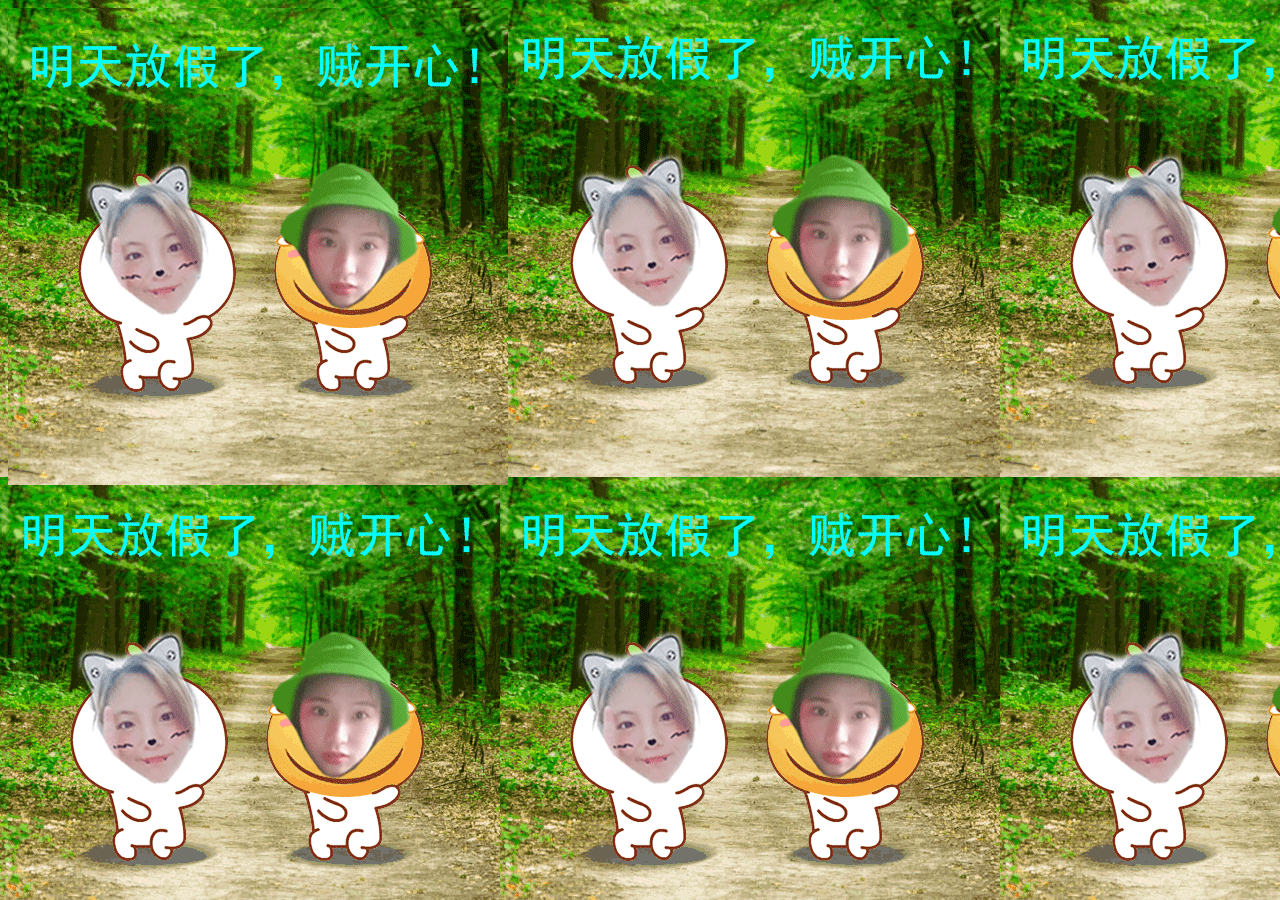
<file: 路径问题/index.html>
<!DOCTYPE html>
<html lang="en">
<head>
    <meta charset="UTF-8">
    <meta name="viewport" content="width=device-width, initial-scale=1.0">
    <meta http-equiv="X-UA-Compatible" content="ie=edge">
    <title>Document</title>
    <link rel="stylesheet" href="./css/index.css">
</head>
<body>
    <script src="js/index.js"></script>
</body>
</html>
</file>
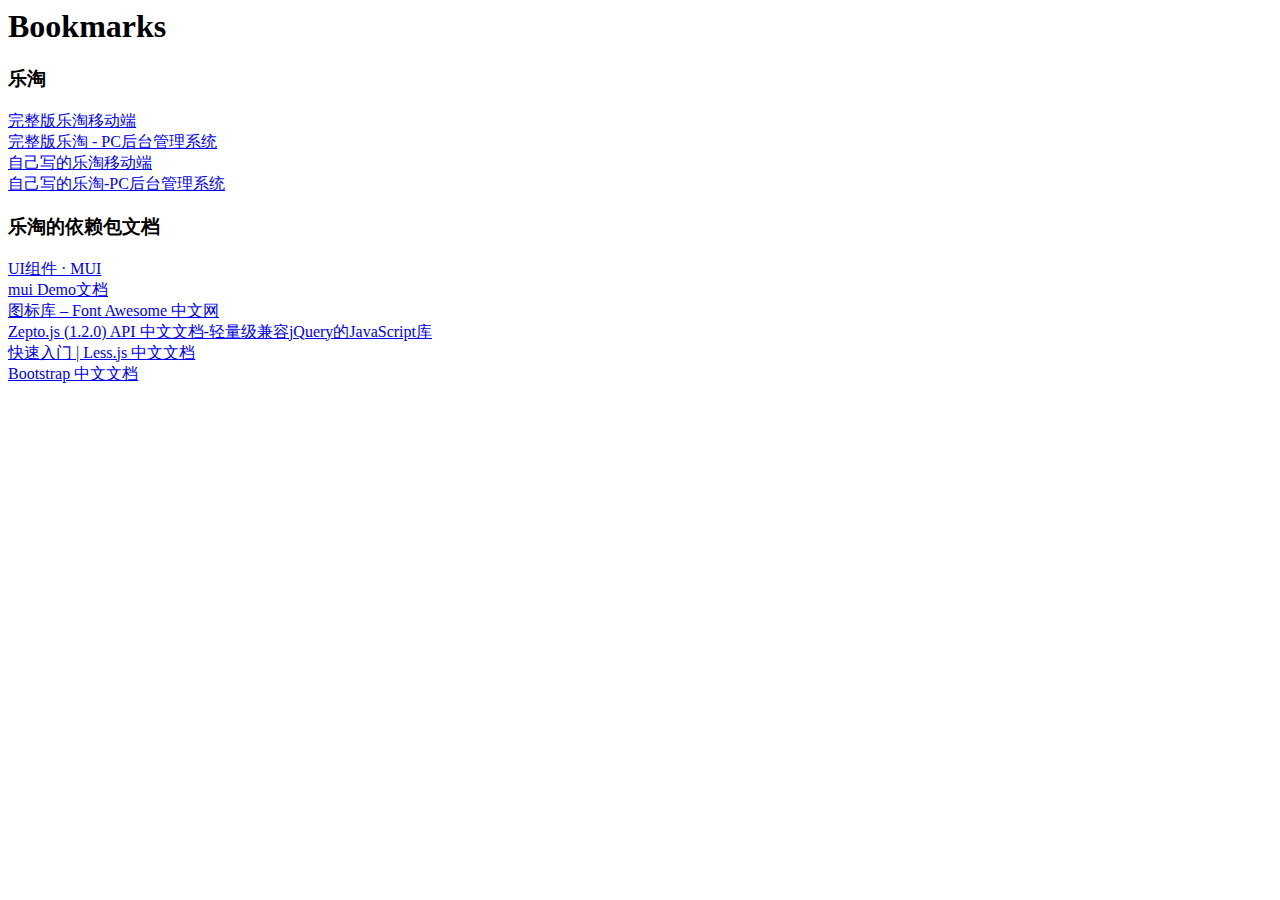
<file: docs/书签.html>
<!DOCTYPE NETSCAPE-Bookmark-file-1>
<!-- This is an automatically generated file.
     It will be read and overwritten.
     DO NOT EDIT! -->
<META HTTP-EQUIV="Content-Type" CONTENT="text/html; charset=UTF-8">
<TITLE>Bookmarks</TITLE>
<H1>Bookmarks</H1>

    <DL>
        <DT>
       
        <DT><H3 ADD_DATE="1528342423" LAST_MODIFIED="1532359633">乐淘</H3>
        <DL><p>
            <DT><A HREF="http://localhost:3000/mobile/index.html" ADD_DATE="1517109057" ICON="[data-uri]">完整版乐淘移动端</A>
            <DT><A HREF="http://localhost:3000/manage/login.html" ADD_DATE="1517109062">完整版乐淘 - PC后台管理系统</A>
            <DT><A HREF="http://localhost:3000/m/index.html" ADD_DATE="1517109065">自己写的乐淘移动端</A>
            <DT><A HREF="http://localhost:3000/admin/login.html" ADD_DATE="1517109095">自己写的乐淘-PC后台管理系统</A>
        </DL><p>
        <DT><H3 ADD_DATE="1528342423" LAST_MODIFIED="0">乐淘的依赖包文档</H3>
        <DL><p>
            <DT><A HREF="http://dev.dcloud.net.cn/mui/ui/" ADD_DATE="1513066024" ICON="[data-uri]">UI组件 · MUI</A>
            <DT><A HREF="http://www.dcloud.io/hellomui/" ADD_DATE="1514101120">mui Demo文档</A>
            <DT><A HREF="http://www.fontawesome.com.cn/faicons/" ADD_DATE="1514212230">图标库 – Font Awesome 中文网</A>
            <DT><A HREF="http://www.css88.com/doc/zeptojs_api/" ADD_DATE="1517111322">Zepto.js (1.2.0) API 中文文档-轻量级兼容jQuery的JavaScript库</A>
            <DT><A HREF="http://less.bootcss.com/" ADD_DATE="1517111337" ICON="[data-uri]">快速入门 | Less.js 中文文档</A>
            <DT><A HREF="http://v3.bootcss.com/" ADD_DATE="1517111363" ICON="[data-uri]">Bootstrap 中文文档</A>
        </DL><p>
</file>
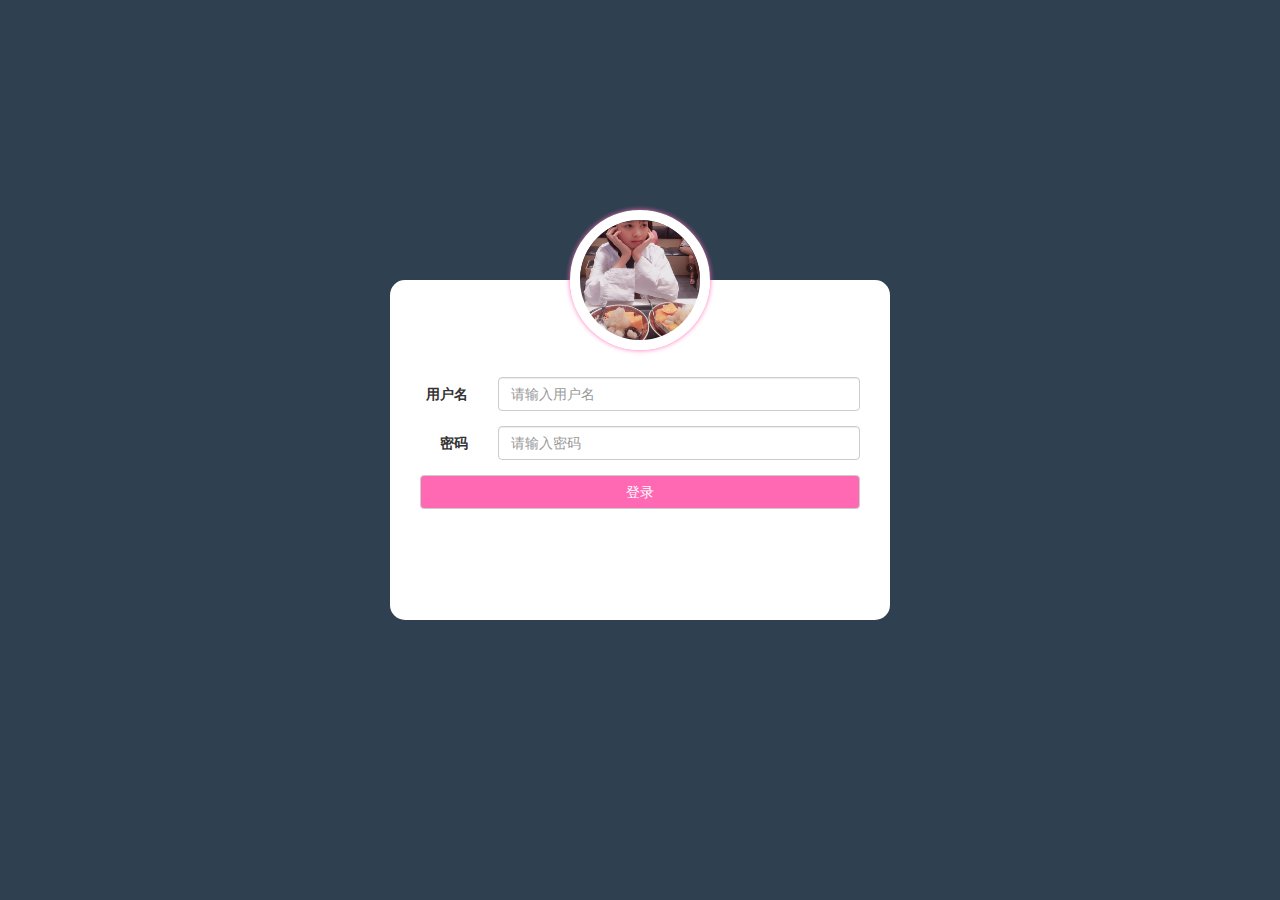
<file: public/manage/login.html>
<!DOCTYPE html>
<html lang="en">

<head>
    <meta charset="UTF-8">
    <title>员工登录</title>
    <!-- 1. 引入bootstrap的css -->
    <link rel="stylesheet" href="lib/bootstrap/css/bootstrap.css">
    <!-- 2. 引入字体图标的css -->
    <link rel="stylesheet" href="lib/font-awesome/css/font-awesome.css">
    <!-- 3. 引入登录页面Less -->
    <link rel="stylesheet/less" href="less/login.less">
    <!-- 4. 引入less.js编译器文件 -->
    <script src="lib/less/less.js"></script>
</head>

<body>
    <form class="form-horizontal">
    	  <img src="images/25.png" class="logo" alt="">
        <div class="form-group">
            <label for="inputEmail3" class="col-sm-2 control-label">用户名</label>
            <div class="col-sm-10">
                <input type="text" class="form-control username" id="inputEmail3" placeholder="请输入用户名">
            </div>
        </div>
        <div class="form-group">
            <label for="inputPassword3" class="col-sm-2 control-label">密码</label>
            <div class="col-sm-10">
                <input type="password" class="form-control password" id="inputPassword3" placeholder="请输入密码">
            </div>
        </div>
        <div class="form-group">
            <div class="col-sm-12">
                <button type="button" class="btn btn-default btn-login">登录</button>
            </div>
        </div>
    </form>
    <!-- 5. 引入jquery 因为bootstrap依赖jquery 在PC要兼容各种浏览器需要jqeury -->
    <script src="lib/jquery/jquery.js"></script>
    <!-- 6. 引入bootstrap的js -->
    <script src="lib/bootstrap/js/bootstrap.js"></script>
    <!-- 7. 引入模板引擎  注意引入template-web的文件 最新模板引擎-->
    <script src="lib/artTemplate/template-web.js"></script>
    <!-- 8. 引入登录的js文件 -->
    <script src="js/login.js"></script>
</body>

</html>
</file>
<file: 路径问题/css/index.css>
body{
    background-image:url(../a.gif) 
}
</file>
